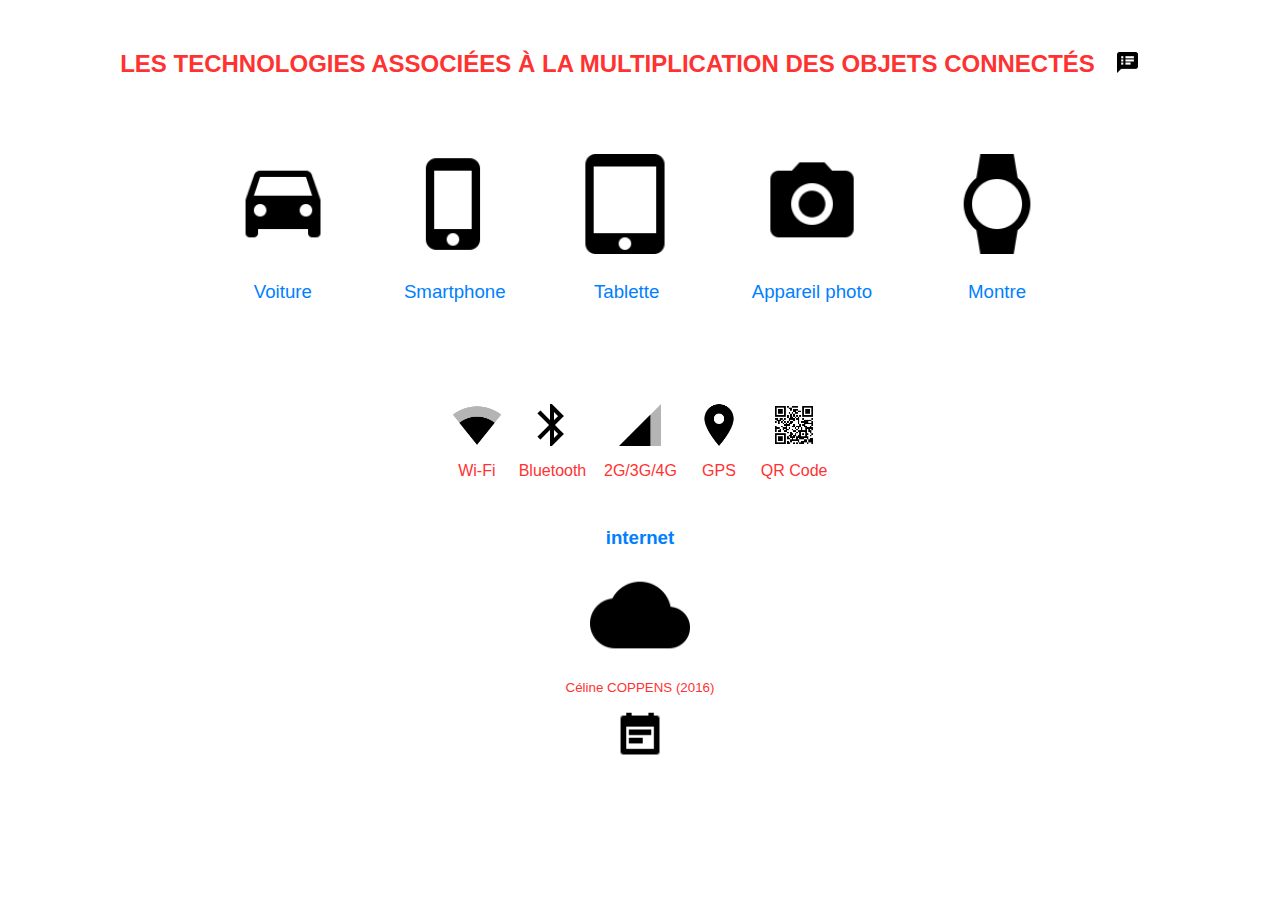
<file: index.html>
<!DOCTYPE html PUBLIC "-//W3C//DTD HTML 4.01 TRansitional//EN">
<HTML>
	  
<HEAD>
<TITLE>C-COPPENS</TITLE>
<META http-equiv=Content-Type content="text/html; charset=UTF8">
<LINK rel="icon" href="/img/icon.ico" type="image/x-icon">
<LINK rel="shortcut icon" href="/img/icon.ico" type="image/x-icon">
<LINK rel="stylesheet" type="text/css" href="/css/celine.css">
<SCRIPT>
  (function(i,s,o,g,r,a,m){i['GoogleAnalyticsObject']=r;i[r]=i[r]||function(){
  (i[r].q=i[r].q||[]).push(arguments)},i[r].l=1*new Date();a=s.createElement(o),
  m=s.getElementsByTagName(o)[0];a.async=1;a.src=g;m.parentNode.insertBefore(a,m)
  })(window,document,'script','https://www.google-analytics.com/analytics.js','ga');
  ga('create', 'UA-203777-7', 'auto');
  ga('send', 'pageview');
</SCRIPT>	
</HEAD>

<BODY>
<CENTER>
<H1 style="text-align:center;">LES TECHNOLOGIES ASSOCIÉES À LA MULTIPLICATION DES OBJETS CONNECTÉS<A HREF="http://c-coppens.github.io/pages/sources.html"><img SRC="/img/sources.png" ALIGN="top" BORDER="0" WIDTH="25" HSPACE="20" /></A></H1>
<TABLE style="width:75%;border:none; margin:25px; padding:25px; border-spacing:25px;">
	<TBODY>
		<TR>
		    	<TD><CENTER><img SRC="/img/voiture.png" BORDER="0" WIDTH="100" /></CENTER></TD>
			<TD><CENTER><img SRC="/img/smartphone.png" BORDER="0" WIDTH="100" /></CENTER></TD>
			<TD><CENTER><img SRC="/img/tablet.png" BORDER="0" WIDTH="100" /></CENTER></TD>
			<TD><CENTER><img SRC="/img/app_photo.png" BORDER="0" WIDTH="100" /></CENTER></TD>
			<TD><CENTER><img SRC="/img/montre.png" BORDER="0" WIDTH="100" /></CENTER></TD>	
		</TR>
		<TR>
		    	<TD><CENTER><objet>Voiture</objet></CENTER></TD>
			<TD><CENTER><objet>Smartphone</objet></CENTER></TD> 
			<TD><CENTER><objet>Tablette</objet></CENTER></TD>
			<TD><CENTER><objet>Appareil photo</objet></CENTER></TD>
			<TD><CENTER><objet>Montre</objet></CENTER></TD>
		</TR>		
	</TBODY>
</TABLE>
<TABLE style="width:33%;border:none; margin:10px; padding:10px; border-spacing:10px;">
	<TBODY>
		<TR>
		    	<TD><CENTER><A HREF="c-coppens.github.io/pages/wifi.html"><img SRC="/img/wifi.png" ALIGN="middle" BORDER="0" WIDTH="50" /></A></CENTER></TD>
			<TD><CENTER><A HREF="c-coppens.github.io/pages/bluetooth.html"><img SRC="/img/bluetooth.png" ALIGN="middle" BORDER="0" WIDTH="50" /></A></CENTER></TD>
			<TD><CENTER><A HREF="c-coppens.github.io/pages/gsm.html"><img SRC="/img/gsm.png" ALIGN="middle" BORDER="0" WIDTH="50" /></A></CENTER></TD>
			<TD><CENTER><A HREF="c-coppens.github.io/pages/gps.html"><img SRC="/img/gps.png" ALIGN="middle" BORDER="0" WIDTH="50" /></A></CENTER></TD>
			<TD><CENTER><A HREF="c-coppens.github.io/pages/qr.html"><img SRC="/img/qrcode.jpg" ALIGN="middle" BORDER="0" WIDTH="50" /></A></CENTER></TD>
		</TR>
		<TR>
		    	<TD><CENTER><techno>Wi-Fi</techno></CENTER></TD>
			<TD><CENTER><techno>Bluetooth</techno></CENTER></TD> 
			<TD><CENTER><techno>2G/3G/4G</techno></CENTER></TD>
			<TD><CENTER><techno>GPS</CENTER></techno></TD>
			<TD><CENTER><techno>QR Code</CENTER></techno></TD>
		</TR>		
	</TBODY>
</TABLE>
<BR>
<H2>internet</H2>
<BR>
<img SRC="/img/internet.png" ALIGN="middle" BORDER="0" WIDTH="100" />
</CENTER>
<BR>
<CENTER><auteur>Céline COPPENS (2016)</auteur></CENTER>
<BR>
<CENTER><A HREF="c-coppens.github.io/pages/synthese.html"><img SRC="/img/lien_synthese.png" ALIGN="middle" BORDER="0" WIDTH="50" /></A></CENTER>

</BODY>
</HTML>
</file>
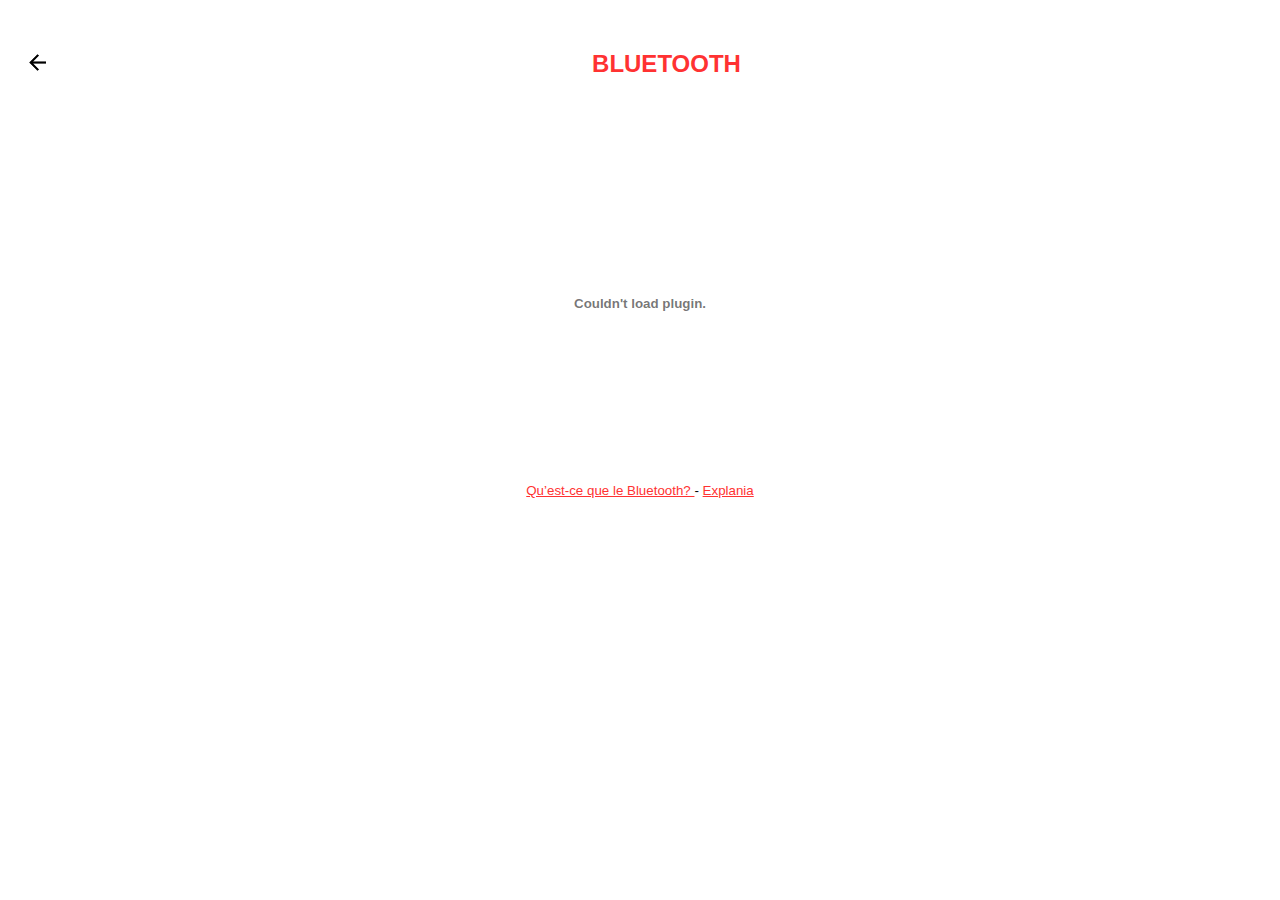
<file: pages/bluetooth.html>
<!DOCTYPE html PUBLIC "-//W3C//DTD HTML 4.01 TRansitional//EN">
<HTML>
<HEAD>
  <TITLE>Bluetooth</TITLE>
  <META http-equiv=Content-Type content="text/html; charset=UTF8">
  <LINK rel="stylesheet" type="text/css" href="/css/celine.css">
  <SCRIPT>
  (function(i,s,o,g,r,a,m){i['GoogleAnalyticsObject']=r;i[r]=i[r]||function(){
  (i[r].q=i[r].q||[]).push(arguments)},i[r].l=1*new Date();a=s.createElement(o),
  m=s.getElementsByTagName(o)[0];a.async=1;a.src=g;m.parentNode.insertBefore(a,m)
  })(window,document,'script','https://www.google-analytics.com/analytics.js','ga');
  ga('create', 'UA-203777-7', 'auto');
  ga('send', 'pageview');
</SCRIPT>
</HEAD>

<BODY>
  <P><A HREF="http://c-coppens.github.io/index.html"><img SRC="/img/retour.png" ALIGN="left" BORDER="0" WIDTH="25" /></A></P>
  
  <CENTER>
  
  <H1>BLUETOOTH</H1>
  <BR><BR><BR>
  
  <!-- VIDEO DEBUT -->
  <object classid="clsid:d27cdb6e-ae6d-11cf-96b8-444553540000" codebase="http://download.macromedia.com/pub/shockwave/cabs/flash/swflash.cab#version=9,0,0,0" width="600" height="360" align="middle" id="animation33">
  <param name="movie" value="http://www.explania.com/api/1.0/?method=animations.getPlayer" />
  <param name="allowFullScreen" value="true" /><param name="allowscriptaccess" value="always" />
  <param name="quality" value="high" /><param name="bgcolor" value="#ffffff" />
  <param name="wmode" value="transparent" /><param name="FlashVars" value="id=33&language=fr&embedded=true&type=animation" />
  <embed src="http://www.explania.com/api/1.0/?method=animations.getPlayer" type="application/x-shockwave-flash" allowscriptaccess="always" wmode="transparent" allowfullscreen="true" width="600" height="360" bgcolor="#ffffff" flashvars="id=33&language=fr&embedded=true&type=animation">
  </embed>
  </object>
  <BR>
  <a href="http://www.explania.com/fr/chaines/materiel-reseaux/detail/quest-ce-que-le-bluetooth">Qu’est-ce que le Bluetooth? </a> - <a href="http://www.explania.com">Explania</a>
  <!-- VIDEO FIN -->
  
  </CENTER>

</BODY>
</HTML>
</file>
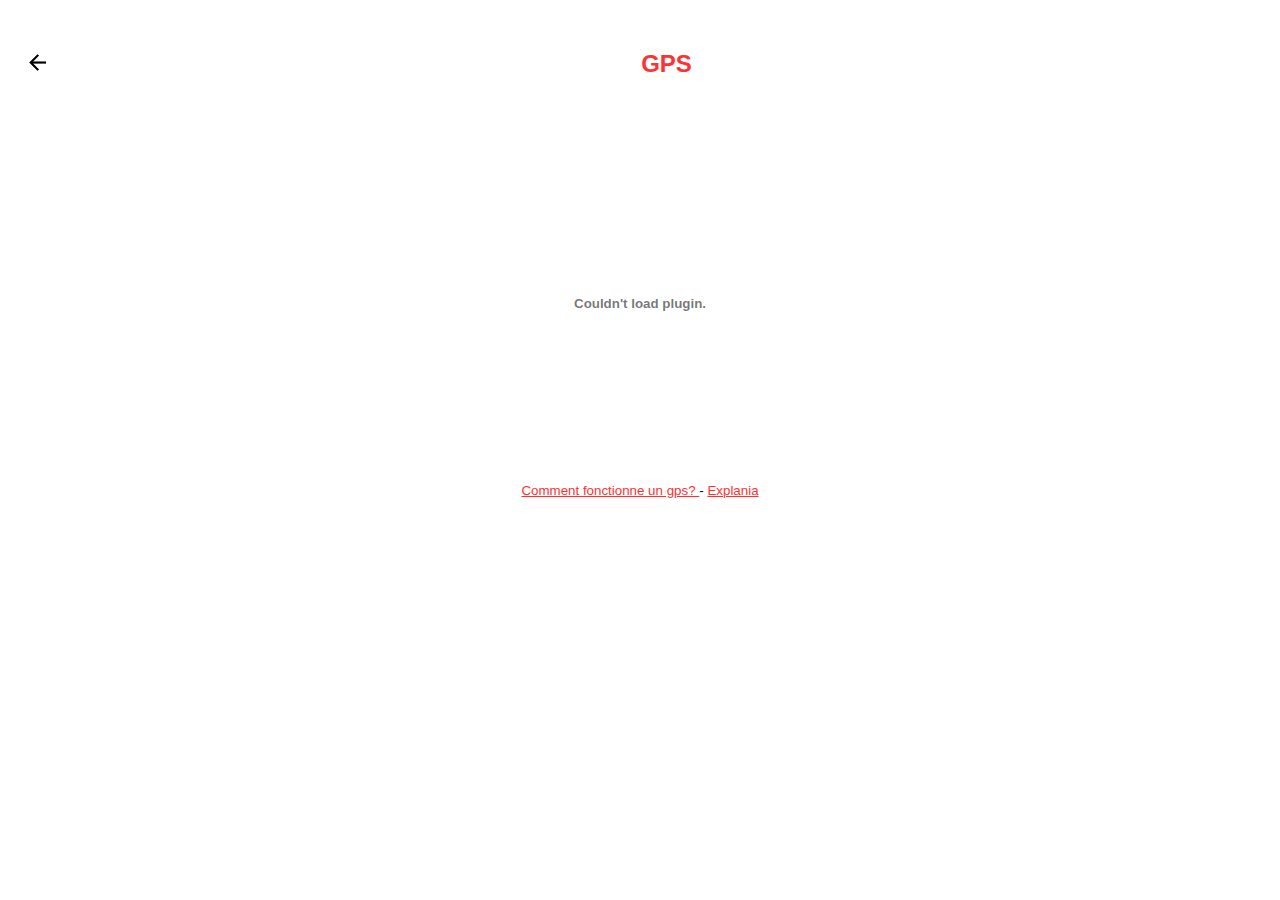
<file: pages/gps.html>
<!DOCTYPE html PUBLIC "-//W3C//DTD HTML 4.01 TRansitional//EN">
<HTML>
<HEAD>
  <TITLE>GPS</TITLE>
  <META http-equiv=Content-Type content="text/html; charset=UTF8">
  <LINK rel="stylesheet" type="text/css" href="/css/celine.css">
  <SCRIPT>
    (function(i,s,o,g,r,a,m){i['GoogleAnalyticsObject']=r;i[r]=i[r]||function(){
    (i[r].q=i[r].q||[]).push(arguments)},i[r].l=1*new Date();a=s.createElement(o),
    m=s.getElementsByTagName(o)[0];a.async=1;a.src=g;m.parentNode.insertBefore(a,m)
    })(window,document,'script','https://www.google-analytics.com/analytics.js','ga');
    ga('create', 'UA-203777-7', 'auto');
    ga('send', 'pageview');
  </SCRIPT>  
</HEAD>

<BODY>
  <P><A HREF="http://c-coppens.github.io/index.html"><img SRC="/img/retour.png" ALIGN="left" BORDER="0" WIDTH="25" /></A></P>
  
  <CENTER>
  
  <H1>GPS</H1>
  <BR><BR><BR>
  
  <!-- VIDEO DEBUT -->
  <object classid="clsid:d27cdb6e-ae6d-11cf-96b8-444553540000" codebase="http://download.macromedia.com/pub/shockwave/cabs/flash/swflash.cab#version=9,0,0,0" width="600" height="360" align="middle" id="animation310">
    <param name="movie" value="http://www.explania.com/api/1.0/?method=animations.getPlayer" />
    <param name="allowFullScreen" value="true" /><param name="allowscriptaccess" value="always" />
    <param name="quality" value="high" /><param name="bgcolor" value="#ffffff" />
    <param name="wmode" value="transparent" />
    <param name="FlashVars" value="id=310&language=fr&embedded=true&type=animation" />
    <embed src="http://www.explania.com/api/1.0/?method=animations.getPlayer" type="application/x-shockwave-flash" allowscriptaccess="always" wmode="transparent" allowfullscreen="true" width="600" height="360" bgcolor="#ffffff" flashvars="id=310&language=fr&embedded=true&type=animation"></embed>
    </object>
    <br />
    <a href="http://www.explania.com/fr/chaines/technologie/detail/comment-fonctionne-un-gps">Comment fonctionne un gps? </a> - <a href="http://www.explania.com">Explania</a>  
  <!-- VIDEO FIN -->
  
  </CENTER>

</BODY>
</HTML>
</file>
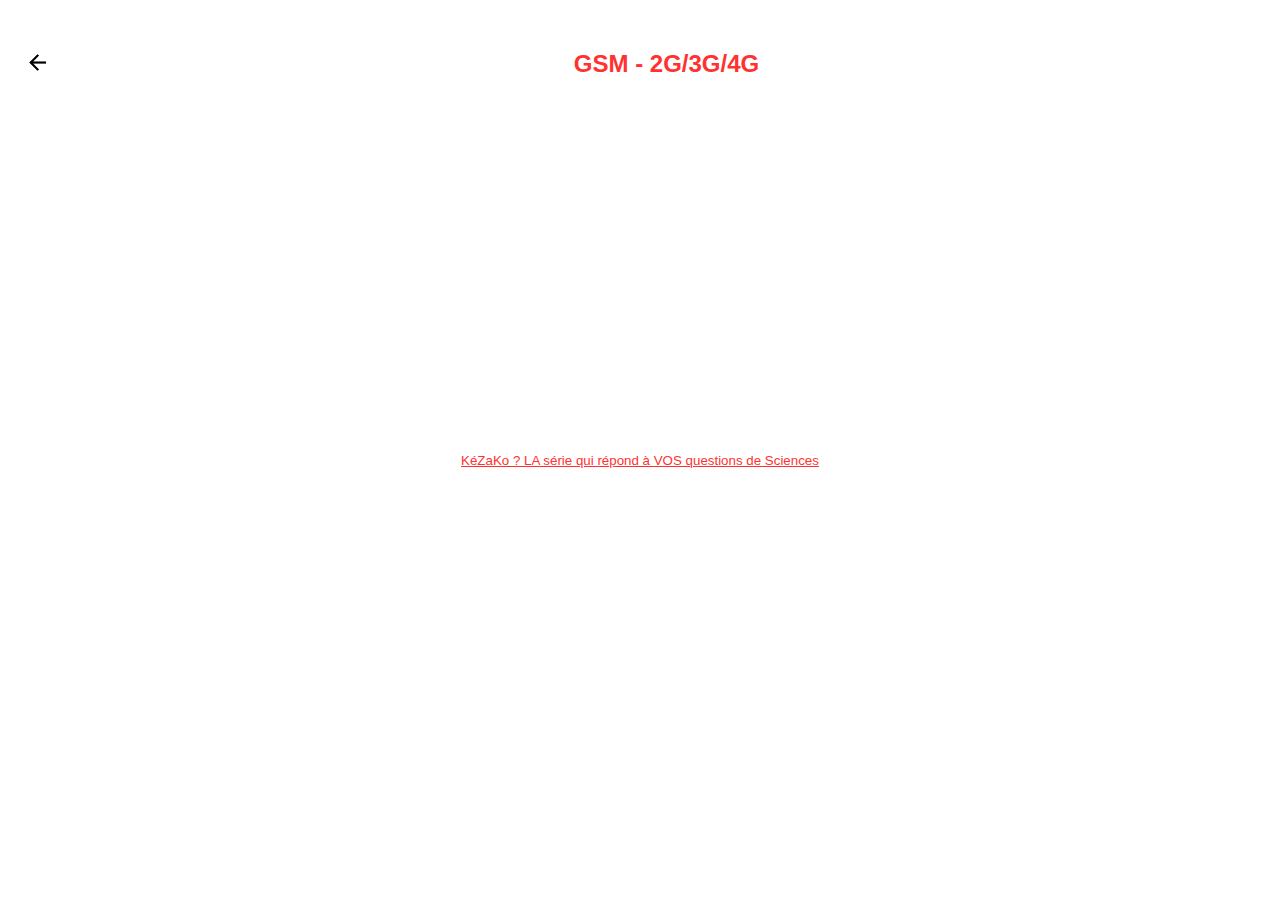
<file: pages/gsm.html>
<!DOCTYPE html PUBLIC "-//W3C//DTD HTML 4.01 TRansitional//EN">
<HTML>
<HEAD>
  <TITLE>2G/3G/4G</TITLE>
  <META http-equiv=Content-Type content="text/html; charset=UTF8">
  <LINK rel="stylesheet" type="text/css" href="/css/celine.css">
  <SCRIPT>
    (function(i,s,o,g,r,a,m){i['GoogleAnalyticsObject']=r;i[r]=i[r]||function(){
    (i[r].q=i[r].q||[]).push(arguments)},i[r].l=1*new Date();a=s.createElement(o),
    m=s.getElementsByTagName(o)[0];a.async=1;a.src=g;m.parentNode.insertBefore(a,m)
    })(window,document,'script','https://www.google-analytics.com/analytics.js','ga');
    ga('create', 'UA-203777-7', 'auto');
    ga('send', 'pageview');
  </SCRIPT>  
</HEAD>

<BODY>
  
  <P><A HREF="http://c-coppens.github.io/index.html"><img SRC="/img/retour.png" ALIGN="left" BORDER="0" WIDTH="25" /></A></P>
  
  <CENTER>
  
  <H1>GSM - 2G/3G/4G</H1>
  <BR><BR><BR>
  
  <!-- VIDEO DEBUT -->
  <iframe width="560" height="315" src="https://www.youtube.com/embed/NklyvZVztaw" frameborder="0" allowfullscreen></iframe>
  <!-- VIDEO FIN -->
  <BR><BR>
  <A href="http://kezako.unisciel.fr/">KéZaKo ? LA série qui répond à VOS questions de Sciences</A>
  
  </CENTER>

</BODY>
</HTML>
</file>
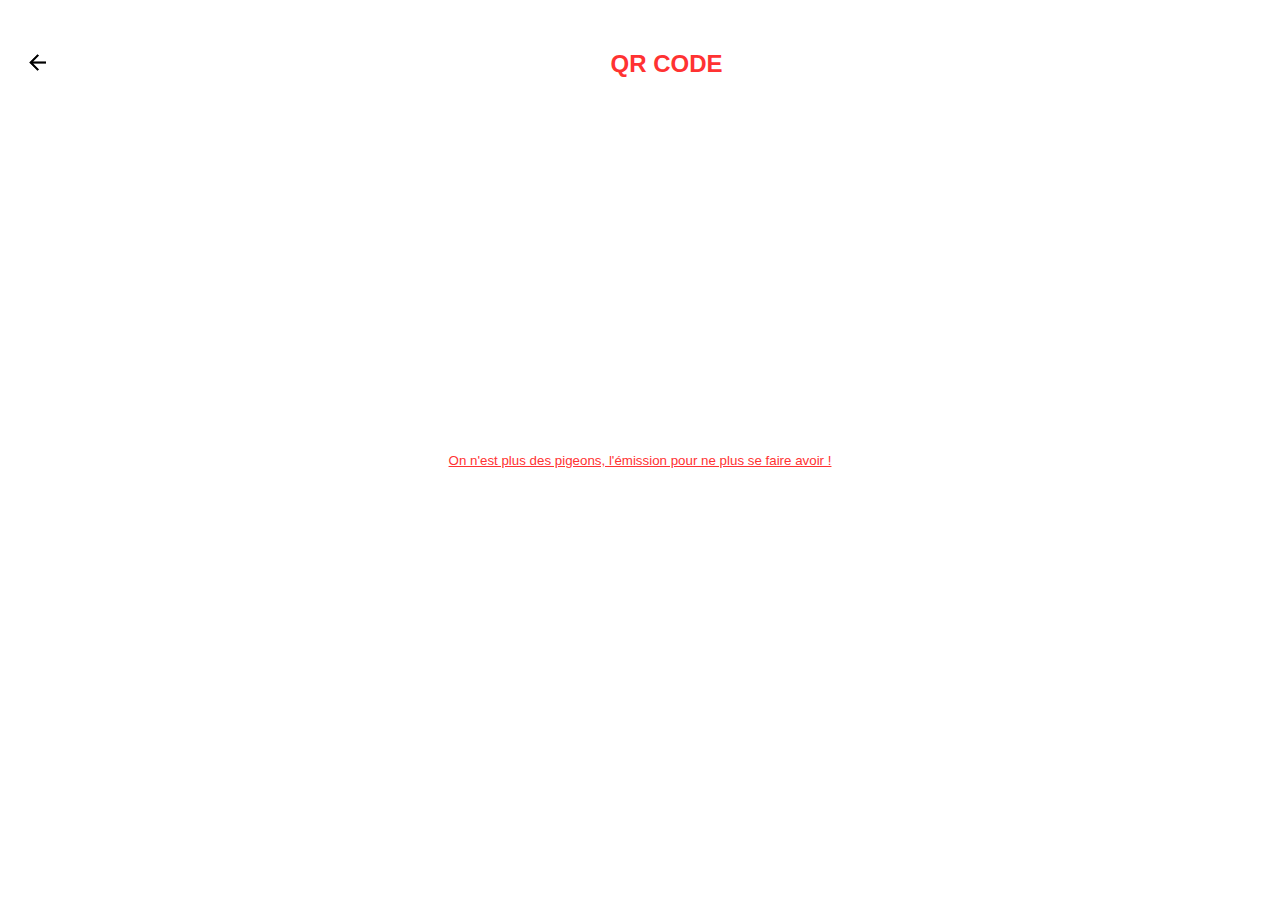
<file: pages/qr.html>
<!DOCTYPE html PUBLIC "-//W3C//DTD HTML 4.01 TRansitional//EN">
<HTML>
<HEAD>
  <TITLE>QR Code</TITLE>
  <META http-equiv=Content-Type content="text/html; charset=UTF8">
  <LINK rel="stylesheet" type="text/css" href="/css/celine.css">
  <SCRIPT>
    (function(i,s,o,g,r,a,m){i['GoogleAnalyticsObject']=r;i[r]=i[r]||function(){
    (i[r].q=i[r].q||[]).push(arguments)},i[r].l=1*new Date();a=s.createElement(o),
    m=s.getElementsByTagName(o)[0];a.async=1;a.src=g;m.parentNode.insertBefore(a,m)
    })(window,document,'script','https://www.google-analytics.com/analytics.js','ga');
    ga('create', 'UA-203777-7', 'auto');
    ga('send', 'pageview');
  </SCRIPT>  
</HEAD>

<BODY>
  
  <P><A HREF="http://c-coppens.github.io/index.html"><img SRC="/img/retour.png" ALIGN="left" BORDER="0" WIDTH="25" /></A></P>
  
  <CENTER>
  
  <H1>QR CODE</H1>
  <BR><BR><BR>
  
  <!-- VIDEO DEBUT -->
  <iframe width="560" height="315" src="https://www.youtube.com/embed/eUAN2FUkJbg" frameborder="0" allowfullscreen></iframe>
  <!-- VIDEO FIN -->
  <BR><BR>
  <A href="http://www.france4.fr/emissions/on-n-est-plus-des-pigeons">On n'est plus des pigeons, l'émission pour ne plus se faire avoir !</A>
  
  </CENTER>
  
</BODY>
</HTML>
</file>
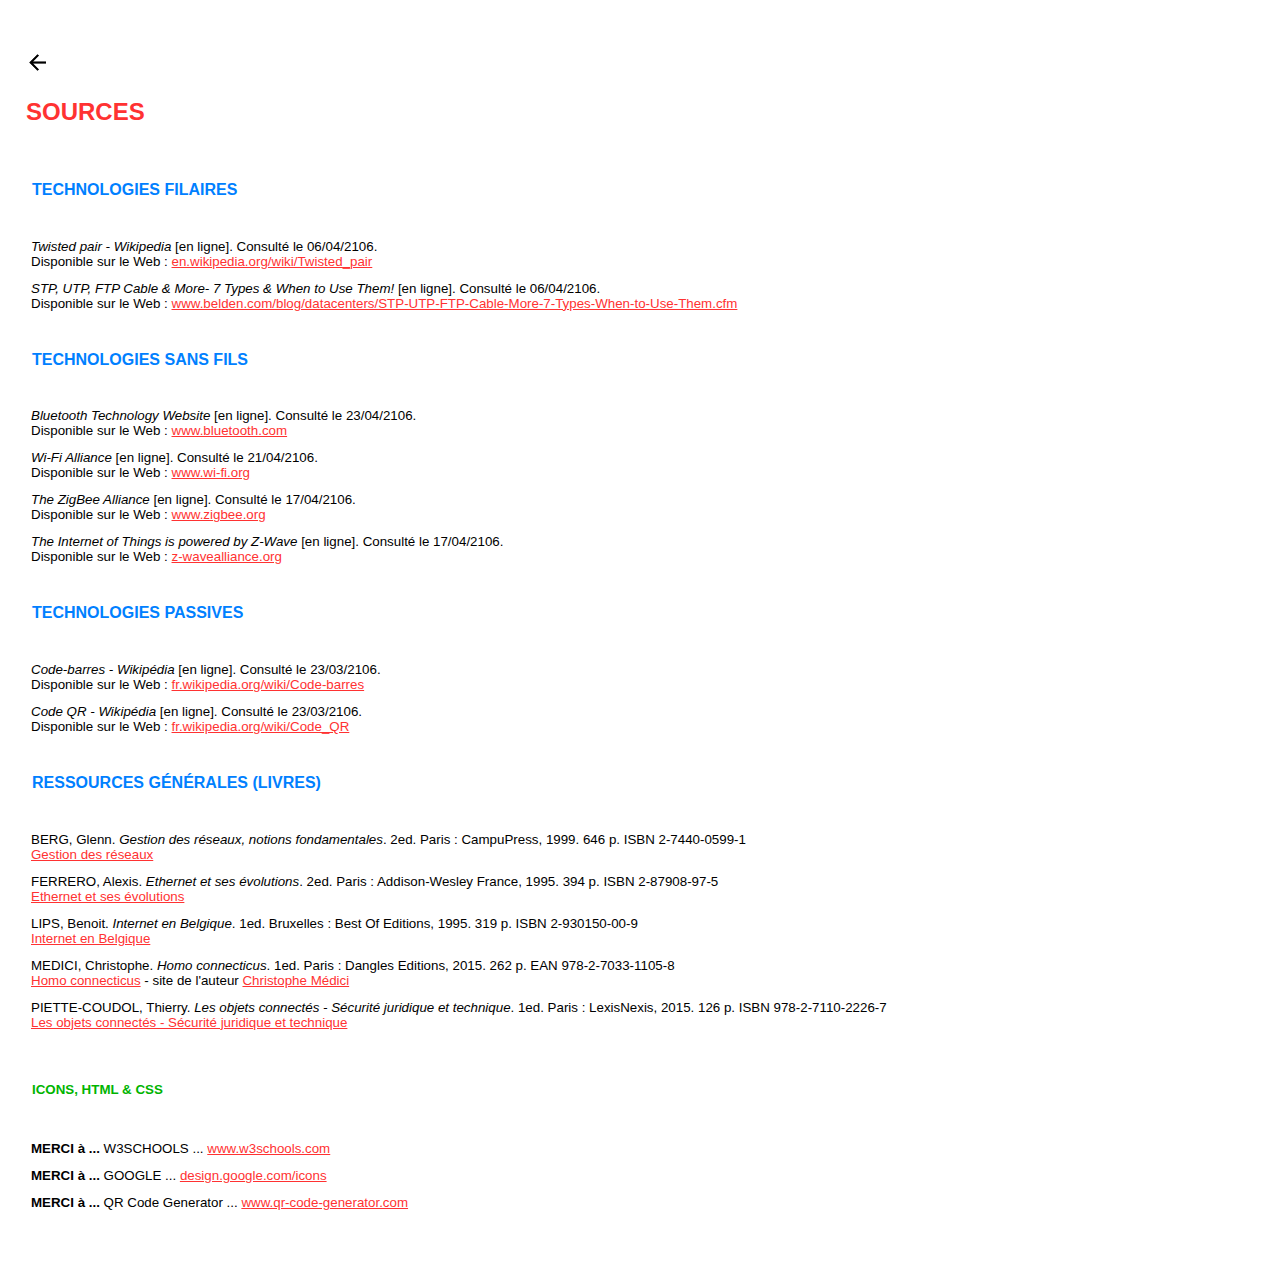
<file: pages/sources.html>
<!DOCTYPE html PUBLIC "-//W3C//DTD HTML 4.01 TRansitional//EN">
<HTML>
<HEAD>
  <TITLE>SOURCES</TITLE>
  <META http-equiv=Content-Type content="text/html; charset=UTF8">
  <LINK rel="stylesheet" type="text/css" href="/css/celine.css">
  <SCRIPT>
    (function(i,s,o,g,r,a,m){i['GoogleAnalyticsObject']=r;i[r]=i[r]||function(){
    (i[r].q=i[r].q||[]).push(arguments)},i[r].l=1*new Date();a=s.createElement(o),
    m=s.getElementsByTagName(o)[0];a.async=1;a.src=g;m.parentNode.insertBefore(a,m)
    })(window,document,'script','https://www.google-analytics.com/analytics.js','ga');
    ga('create', 'UA-203777-7', 'auto');
    ga('send', 'pageview');
 </SCRIPT>
</HEAD>

<BODY>
  
  <P><A HREF="http://c-coppens.github.io/index.html"><img SRC="/img/retour.png" ALIGN="left" BORDER="0" WIDTH="25" /></A></P>
  <BR>
    
  <H4>SOURCES</H4>

  <TABLE style="width:100%;border:none; margin:10px; padding:10px; border-spacing:10px;">
  	<TBODY>
  	  <TR><TD><H5>TECHNOLOGIES FILAIRES</H5></TD></TR>
  	  <TR><TD>
  	  <I>Twisted pair - Wikipedia</I> [en ligne]. Consulté le 06/04/2106.
  	  <BR>
  	  Disponible sur le Web :
  	  <A HREF="https://en.wikipedia.org/wiki/Twisted_pair">en.wikipedia.org/wiki/Twisted_pair</A> 
  	  </TD></TR>
  	  <TR><TD>
  	  <I>STP, UTP, FTP Cable & More- 7 Types & When to Use Them!</I> [en ligne]. Consulté le 06/04/2106.
  	  <BR>
  	  Disponible sur le Web :
  	  <A HREF="http://www.belden.com/blog/datacenters/STP-UTP-FTP-Cable-More-7-Types-When-to-Use-Them.cfm">www.belden.com/blog/datacenters/STP-UTP-FTP-Cable-More-7-Types-When-to-Use-Them.cfm</A> 
  	  </TD></TR>
  	  <TR><TD><BR></TD></TR>
  	  
  	  <TR><TD><H5>TECHNOLOGIES SANS FILS</H5></TD></TR>
  	  <TR><TD>
  	  <I>Bluetooth Technology Website</I> [en ligne]. Consulté le 23/04/2106.
  	  <BR>
  	  Disponible sur le Web :
  	  <A HREF="https://www.bluetooth.com">www.bluetooth.com</A> 
  	  </TD></TR>
  	  <TR><TD>
  	  <I>Wi-Fi Alliance</I> [en ligne]. Consulté le 21/04/2106.
  	  <BR>
  	  Disponible sur le Web :
  	  <A HREF="http://www.wi-fi.org">www.wi-fi.org</A> 
  	  </TD></TR>
  	  <TR><TD>
  	  <I>The ZigBee Alliance</I> [en ligne]. Consulté le 17/04/2106.
  	  <BR>
  	  Disponible sur le Web :
  	  <A HREF="http://www.zigbee.org">www.zigbee.org</A> 
  	  </TD></TR>
  	  <TR><TD>
  	  <I>The Internet of Things is powered by Z-Wave</I> [en ligne]. Consulté le 17/04/2106.
  	  <BR>
  	  Disponible sur le Web :
  	  <A HREF="http://z-wavealliance.org">z-wavealliance.org</A>
  	  </TD></TR>
  	  <TR><TD><BR></TD></TR>
  	  
  	  <TR><TD><H5>TECHNOLOGIES PASSIVES</H5></TD></TR>
  	  
  	  <TR><TD>
  	  <I>Code-barres - Wikipédia</I> [en ligne]. Consulté le 23/03/2106.
  	  <BR>
  	  Disponible sur le Web :
  	  <A HREF="https://fr.wikipedia.org/wiki/Code-barres">fr.wikipedia.org/wiki/Code-barres</A> 
  	  </TD></TR>
  	  
  	  <TR><TD>
  	  <I>Code QR - Wikipédia</I> [en ligne]. Consulté le 23/03/2106.
  	  <BR>
  	  Disponible sur le Web :
  	  <A HREF="https://fr.wikipedia.org/wiki/Code_QR">fr.wikipedia.org/wiki/Code_QR</A> 
  	  </TD></TR>
  	  <TR><TD><BR></TD></TR>
  	  
  	  <TR><TD><H5>RESSOURCES GÉNÉRALES (LIVRES)</H5></TD></TR>  	  
  		<TR><TD>
  	  BERG, Glenn. <I>Gestion des réseaux, notions fondamentales</I>. 2ed. Paris : CampuPress, 1999. 646 p. ISBN 2-7440-0599-1 
  	  <BR>
  	  <A HREF="http://c-coppens.github.io/pdf/GestionDesReseauxMicrosoft.pdf">Gestion des réseaux</A></A>
  	  </TD></TR>
  		<TR><TD>
  	  FERRERO, Alexis. <I>Ethernet et ses évolutions</I>. 2ed. Paris : Addison-Wesley France, 1995. 394 p. ISBN 2-87908-97-5 
  	  <BR>
  	  <A HREF="http://c-coppens.github.io/pdf/EthernetEtSesEvolutionsAlexisFerrero.pdf">Ethernet et ses évolutions</A>
  	  </TD></TR>
  	  <TR><TD>
  	  LIPS, Benoit. <I>Internet en Belgique</I>. 1ed. Bruxelles : Best Of Editions, 1995. 319 p. ISBN 2-930150-00-9 
  	  <BR>
  	  <A HREF="http://c-coppens.github.io/pdf/InternetEnBelgiqueBenoitLips.pdf">Internet en Belgique</A>
  	  </TD></TR>
  	  <TR><TD>
  	  MEDICI, Christophe. <I>Homo connecticus</I>. 1ed. Paris : Dangles Editions, 2015. 262 p. EAN 978-2-7033-1105-8
  	  <BR>
  	  <A HREF="http://c-coppens.github.io/pdf/HomoConnecticus.pdf">Homo connecticus</A> - site de l'auteur <A HREF="http://christophemedici.com/">Christophe Médici</A>
  	  </TD></TR>
  	  <TR><TD>
  	  PIETTE-COUDOL, Thierry. <I>Les objets connectés - Sécurité juridique et technique</I>. 1ed. Paris : LexisNexis, 2015. 126 p. ISBN 978-2-7110-2226-7 
  	  <BR>
  	  <A HREF="http://c-coppens.github.io/pdf/ObjetsConnectes.pdf">Les objets connectés - Sécurité juridique et technique</A>
  	  </TD></TR>
  	  <TR><TD>
  	 
  	  <TR><TD><BR></TD></TR>
  	  
  	  <TR><TD><H6>ICONS, HTML & CSS</H6></TD></TR>
   		<TR><TD><B>MERCI à ... </B>W3SCHOOLS ... <A HREF="http://www.w3schools.com">www.w3schools.com</A><BR></TD></TR>
  	  <TR><TD><B>MERCI à ... </B>GOOGLE ... <A HREF="https://design.google.com/icons/">design.google.com/icons</A><BR></TD></TR>
  	  <TR><TD><B>MERCI à ... </B>QR Code Generator ... <A HREF="http://www.qr-code-generator.com/">www.qr-code-generator.com</A><BR></TD></TR>
  	  <TR><TD><BR></TD></TR>
  	  
  	</TBODY>
  </TABLE>

</BODY>
</file>
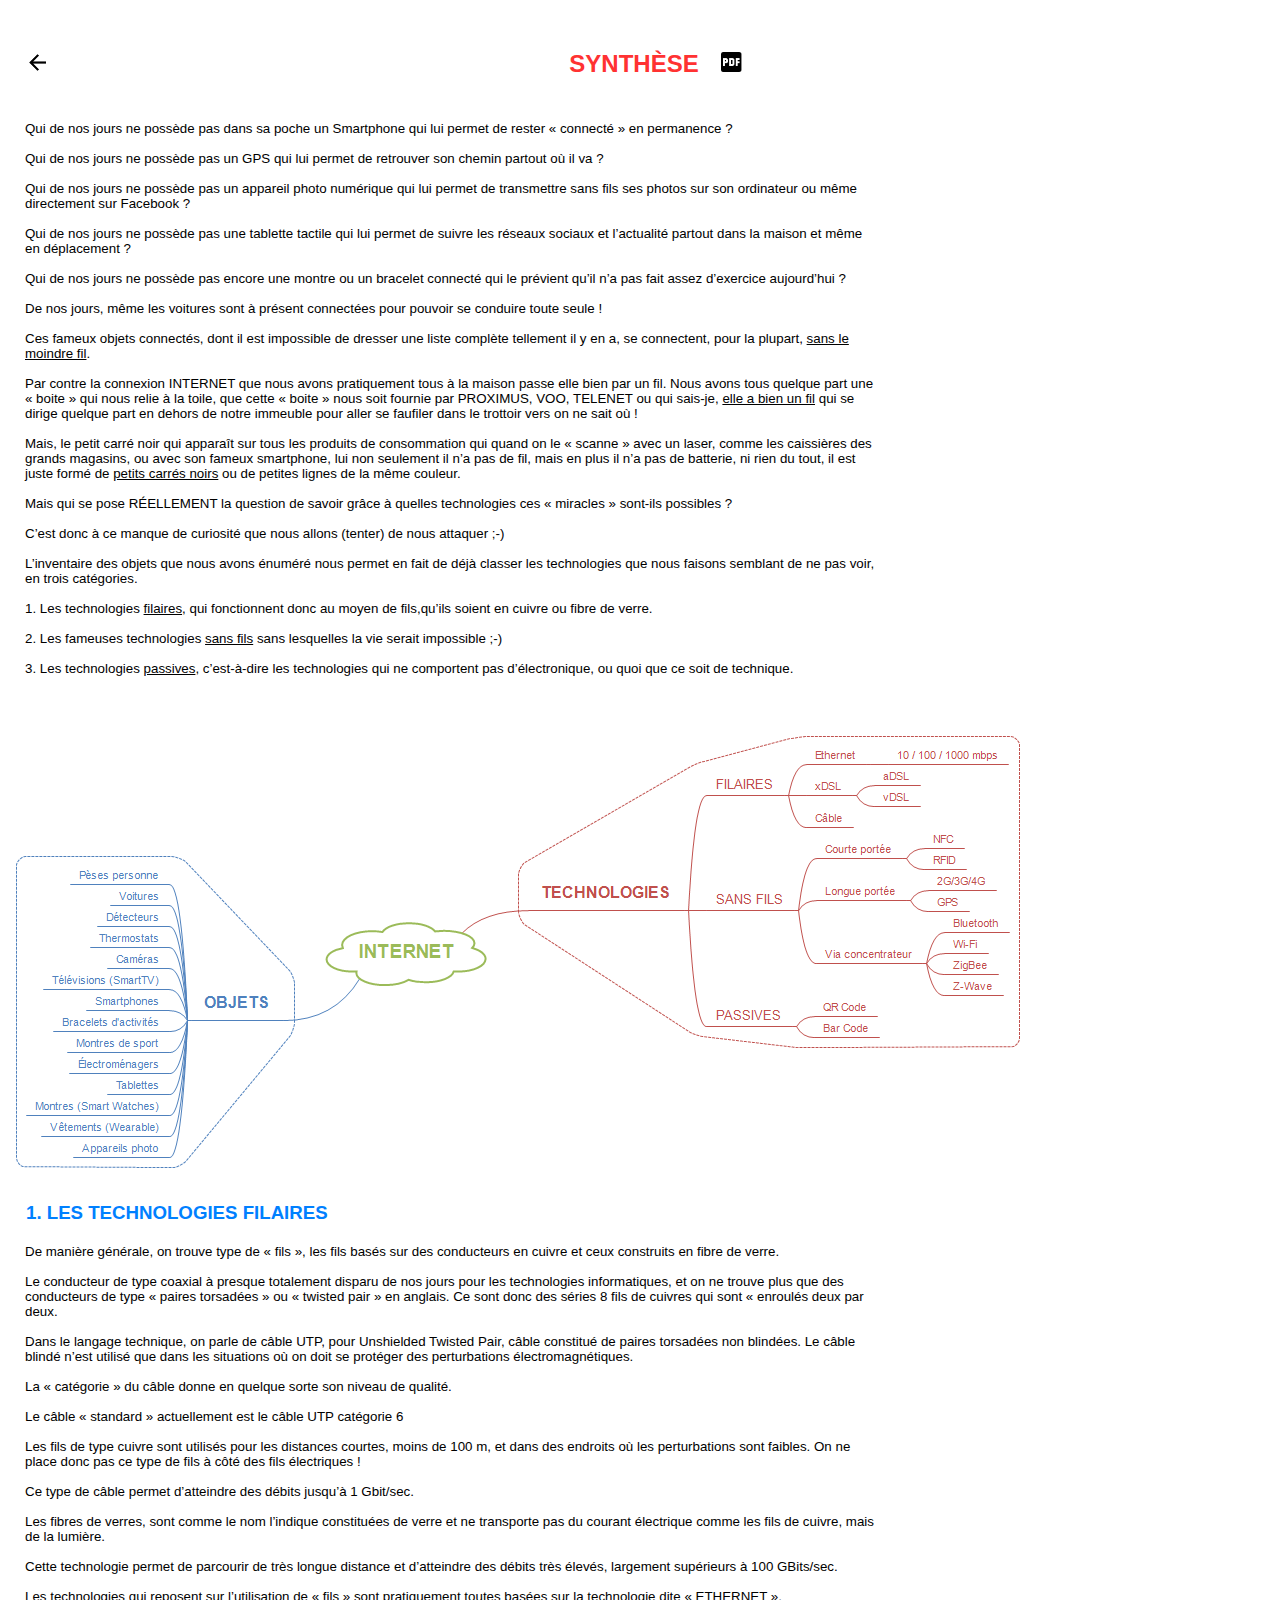
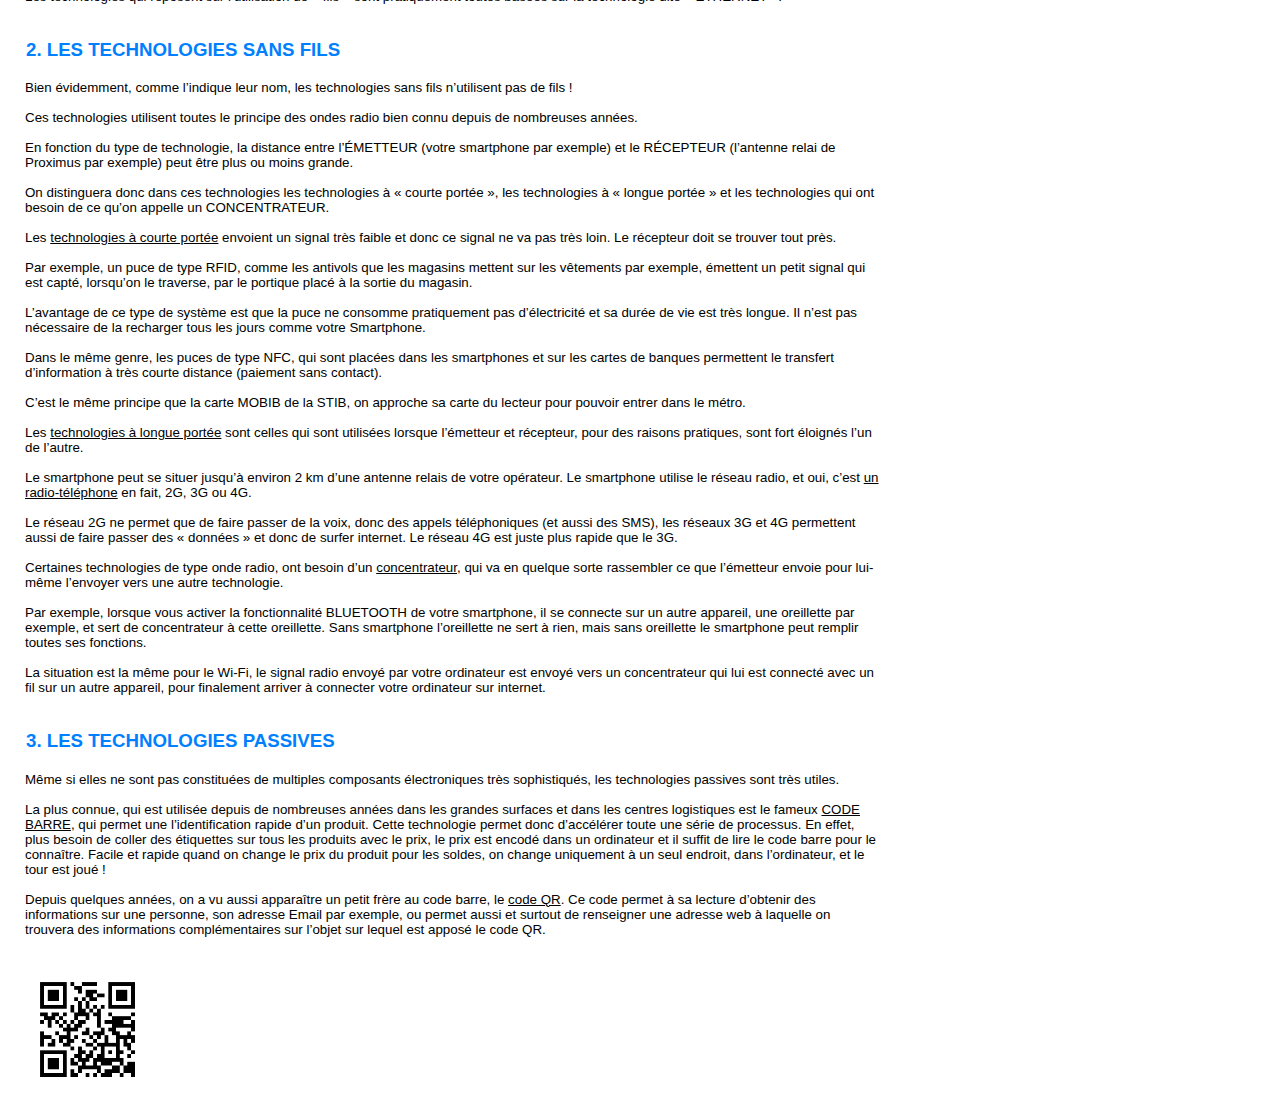
<file: pages/synthese.html>
<!DOCTYPE html PUBLIC "-//W3C//DTD HTML 4.01 TRansitional//EN">
<HTML>
<HEAD>
  <TITLE>Synthèse</TITLE>
  <META http-equiv=Content-Type content="text/html; charset=UTF8">
  <LINK rel="stylesheet" type="text/css" href="/css/celine.css">
  <SCRIPT>
    (function(i,s,o,g,r,a,m){i['GoogleAnalyticsObject']=r;i[r]=i[r]||function(){
    (i[r].q=i[r].q||[]).push(arguments)},i[r].l=1*new Date();a=s.createElement(o),
    m=s.getElementsByTagName(o)[0];a.async=1;a.src=g;m.parentNode.insertBefore(a,m)
    })(window,document,'script','https://www.google-analytics.com/analytics.js','ga');
    ga('create', 'UA-203777-7', 'auto');
    ga('send', 'pageview');
  </SCRIPT>
</HEAD>

<BODY>
  
  <P><A HREF="http://c-coppens.github.io/index.html"><img SRC="/img/retour.png" ALIGN="left" BORDER="0" WIDTH="25" /></A></P>
  
  <CENTER><H1>SYNTHÈSE<A HREF="http://c-coppens.github.io/pdf/CelineCoppensSynthese.pdf"><img SRC="/img/fichierpdf.png" ALIGN="top" BORDER="0" WIDTH="25" HSPACE="20" /></A></H1></CENTER>
  
  <BR><BR>

  <P>
    Qui de nos jours ne possède pas dans sa poche un Smartphone qui lui permet de rester « connecté » en permanence ?<BR><BR>
    Qui de nos jours ne possède pas un GPS qui lui permet de retrouver son chemin partout où il va ?<BR><BR>
    Qui de nos jours ne possède pas un appareil photo numérique qui lui permet de transmettre sans fils ses photos sur son ordinateur ou même directement sur Facebook ?<BR><BR>
    Qui de nos jours ne possède pas une tablette tactile qui lui permet de suivre les réseaux sociaux et l’actualité partout dans la maison et même en déplacement ?<BR><BR>
    Qui de nos jours ne possède pas encore une montre ou un bracelet connecté qui le prévient qu’il n’a pas fait assez d’exercice aujourd’hui ?<BR><BR>
    De nos jours, même les voitures sont à présent connectées pour pouvoir se conduire toute seule !<BR><BR>
    Ces fameux objets connectés, dont il est impossible de dresser une liste complète tellement il y en a, se connectent, pour la plupart, <U>sans le moindre fil</U>.<BR><BR>
    Par contre la connexion INTERNET que nous avons pratiquement tous à la maison passe elle bien par un fil. Nous avons tous quelque part une « boite » qui nous relie à la toile, que cette « boite » nous soit fournie par PROXIMUS, VOO, TELENET ou qui sais-je, <U>elle a bien un fil</U> qui se dirige quelque part en dehors de notre immeuble pour aller se faufiler dans le trottoir vers on ne sait où !<BR><BR>
    Mais, le petit carré noir qui apparaît sur tous les produits de consommation qui quand on le « scanne » avec un laser, comme les caissières des grands magasins, ou avec son fameux smartphone, lui non seulement il n’a pas de fil, mais en plus il n’a pas de batterie, ni rien du tout, il est juste formé de <U>petits carrés noirs</U> ou de petites lignes de la même couleur.<BR><BR>
    Mais qui se pose RÉELLEMENT la question de savoir grâce à quelles technologies ces « miracles » sont-ils possibles ?<BR><BR>
    C’est donc à ce manque de curiosité que nous allons (tenter) de nous attaquer ;-)<BR><BR>
    L’inventaire des objets que nous avons énuméré nous permet en fait de déjà classer les technologies que nous faisons semblant de ne pas voir, en trois catégories.<BR><BR>
      1.	Les technologies <U>filaires</U>, qui fonctionnent donc au moyen de fils,qu’ils soient en cuivre ou fibre de verre.<BR><BR>
      2.	Les fameuses technologies <U>sans fils</U> sans lesquelles la vie serait impossible ;-)<BR><BR>
      3.	Les technologies <U>passives</U>, c’est-à-dire les technologies qui ne comportent pas d’électronique, ou quoi que ce soit de technique.<BR><BR>
  </P>
  
  <BR>
  <img SRC="/img/synthese.png" ALIGN="center" BORDER="0" />
  <BR>

  <H3>1. LES TECHNOLOGIES FILAIRES</H3>
  <P>
    De manière générale, on trouve type de « fils », les fils basés sur des conducteurs en cuivre et ceux construits en fibre de verre.<BR><BR>
    Le conducteur de type coaxial à presque totalement disparu de nos jours pour les technologies informatiques, et on ne trouve plus que des conducteurs de type « paires torsadées » ou « twisted pair » en anglais. Ce sont donc des séries 8 fils de cuivres qui sont « enroulés deux par deux.<BR><BR>
    Dans le langage technique, on parle de câble UTP, pour Unshielded Twisted Pair, câble constitué de paires torsadées non blindées. Le câble blindé n’est utilisé que dans les situations où on doit se protéger des perturbations électromagnétiques.<BR><BR>
    La « catégorie » du câble donne en quelque sorte son niveau de qualité.<BR><BR>
    Le câble « standard » actuellement est le câble UTP catégorie 6<BR><BR>
    Les fils de type cuivre sont utilisés pour les distances courtes, moins de 100 m, et dans des endroits où les perturbations sont faibles. On ne place donc pas ce type de fils à côté des fils électriques !<BR><BR>
    Ce type de câble permet d’atteindre des débits jusqu’à 1 Gbit/sec.<BR><BR>
    Les fibres de verres, sont comme le nom l’indique constituées de verre et ne transporte pas du courant électrique comme les fils de cuivre, mais de la lumière.<BR><BR>
    Cette technologie permet de parcourir de très longue distance et d’atteindre des débits très élevés, largement supérieurs à 100 GBits/sec. <BR><BR>
    Les technologies qui reposent sur l’utilisation de « fils » sont pratiquement toutes basées sur la technologie dite « ETHERNET ».<BR><BR>
  </P>
  
  <H3>2. LES TECHNOLOGIES SANS FILS</H3>
  <P>
    Bien évidemment, comme l’indique leur nom, les technologies sans fils n’utilisent pas de fils !<BR><BR> 
    Ces technologies utilisent toutes le principe des ondes radio bien connu depuis de nombreuses années.<BR><BR>
    En fonction du type de technologie, la distance entre l’ÉMETTEUR (votre smartphone par exemple) et le RÉCEPTEUR (l’antenne relai de Proximus par exemple) peut être plus ou moins grande.<BR><BR>
    On distinguera donc dans ces technologies les technologies à « courte portée », les technologies à « longue portée » et les technologies qui ont besoin de ce qu’on appelle un CONCENTRATEUR.<BR><BR>
    Les <U>technologies à courte portée</U> envoient un signal très faible et donc ce signal ne va pas très loin. Le récepteur doit se trouver tout près.<BR><BR>
    Par exemple, un puce de type RFID, comme les antivols que les magasins mettent sur les vêtements par exemple, émettent un petit signal qui est capté, lorsqu’on le traverse, par le portique placé à la sortie du magasin.<BR><BR>
    L’avantage de ce type de système est que la puce ne consomme pratiquement pas d’électricité et sa durée de vie est très longue. Il n’est pas nécessaire de la recharger tous les jours comme votre Smartphone.<BR><BR>
    Dans le même genre, les puces de type NFC, qui sont placées dans les smartphones et sur les cartes de banques permettent le transfert d’information à très courte distance (paiement sans contact).<BR><BR> 
    C’est le même principe que la carte MOBIB de la STIB, on approche sa carte du lecteur pour pouvoir entrer dans le métro.<BR><BR>
    Les <U>technologies à longue portée</U> sont celles qui sont utilisées lorsque l’émetteur et récepteur, pour des raisons pratiques, sont fort éloignés l’un de l’autre.<BR><BR>
    Le smartphone peut se situer jusqu’à environ 2 km d’une antenne relais de votre opérateur. Le smartphone utilise le réseau radio, et oui, c’est <U>un radio-téléphone</U> en fait, 2G, 3G ou 4G.<BR><BR>
    Le réseau 2G ne permet que de faire passer de la voix, donc des appels téléphoniques (et aussi des SMS), les réseaux 3G et 4G permettent aussi de faire passer des « données » et donc de surfer internet. Le réseau 4G est juste plus rapide que le 3G.<BR><BR>
    Certaines technologies de type onde radio, ont besoin d’un <U>concentrateur</U>, qui va en quelque sorte rassembler ce que l’émetteur envoie pour lui-même l’envoyer vers une autre technologie.<BR><BR>
    Par exemple, lorsque vous activer la fonctionnalité BLUETOOTH de votre smartphone, il se connecte sur un autre appareil, une oreillette par exemple, et sert de concentrateur à cette oreillette. Sans smartphone l’oreillette ne sert à rien, mais sans oreillette le smartphone peut remplir toutes ses fonctions.<BR><BR>
    La situation est la même pour le Wi-Fi, le signal radio envoyé par votre ordinateur est envoyé vers un concentrateur qui lui est connecté avec un fil sur un autre appareil, pour finalement arriver à connecter votre ordinateur sur internet.<BR><BR>
  </P>
  
  <H3>3. LES TECHNOLOGIES PASSIVES</H3>
  <P>
    Même si elles ne sont pas constituées de multiples composants électroniques très sophistiqués, les technologies passives sont très utiles.<BR><BR>
    La plus connue, qui est utilisée depuis de nombreuses années dans les grandes surfaces et dans les centres logistiques est le fameux <U>CODE BARRE</U>, qui permet une l’identification rapide d’un produit. Cette technologie permet donc d’accélérer toute une série de processus. En effet, plus besoin de coller des étiquettes sur tous les produits avec le prix, le prix est encodé dans un ordinateur et il suffit de lire le code barre pour le connaître. Facile et rapide quand on change le prix du produit pour les soldes, on change uniquement à un seul endroit, dans l’ordinateur, et le tour est joué !<BR><BR>
    Depuis quelques années, on a vu aussi apparaître un petit frère au code barre, le <U>code QR</U>. Ce code permet à sa lecture d’obtenir des informations sur une personne, son adresse Email par exemple, ou permet aussi et surtout de renseigner une adresse web à laquelle on trouvera des informations complémentaires sur l’objet sur lequel est apposé le code QR.<BR><BR>
    <BR> 
    <img SRC="/img/qrcode.jpg" ALIGN="middle" BORDER="0" WIDTH="125" />
  </P>

</BODY>
</HTML>
</file>
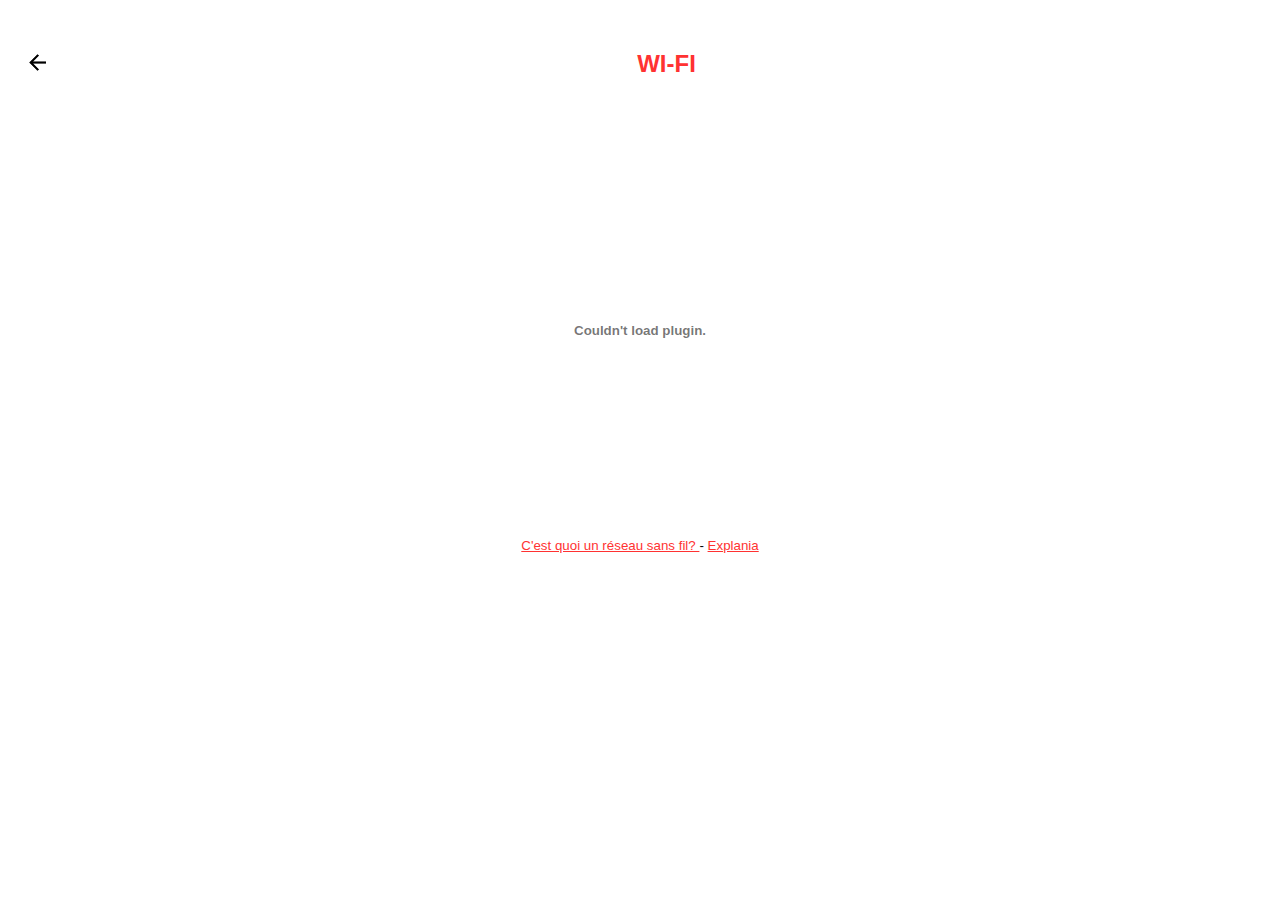
<file: pages/wifi.html>
<!DOCTYPE html PUBLIC "-//W3C//DTD HTML 4.01 TRansitional//EN">
<HTML>
<HEAD>
  <TITLE>Wi-Fi</TITLE>
  <META http-equiv=Content-Type content="text/html; charset=UTF8">
  <LINK rel="stylesheet" type="text/css" href="/css/celine.css">
  <SCRIPT>
    (function(i,s,o,g,r,a,m){i['GoogleAnalyticsObject']=r;i[r]=i[r]||function(){
    (i[r].q=i[r].q||[]).push(arguments)},i[r].l=1*new Date();a=s.createElement(o),
    m=s.getElementsByTagName(o)[0];a.async=1;a.src=g;m.parentNode.insertBefore(a,m)
    })(window,document,'script','https://www.google-analytics.com/analytics.js','ga');
    ga('create', 'UA-203777-7', 'auto');
    ga('send', 'pageview');
  </SCRIPT>
</HEAD>

<BODY>
  
  <P><A HREF="http://c-coppens.github.io/index.html"><img SRC="/img/retour.png" ALIGN="left" BORDER="0" WIDTH="25" /></A></P>
  
  <CENTER>
  
  <H1>WI-FI</H1>
  <BR><BR><BR>
  
  <!-- VIDEO DEBUT -->
    <object classid="clsid:d27cdb6e-ae6d-11cf-96b8-444553540000" codebase="http://download.macromedia.com/pub/shockwave/cabs/flash/swflash.cab#version=9,0,0,0" width="700" height="415" align="middle" id="animation122">
      <param name="movie" value="http://www.explania.com/api/1.0/?method=animations.getPlayer" />
      <param name="allowFullScreen" value="true" /><param name="allowscriptaccess" value="always" />
      <param name="quality" value="high" /><param name="bgcolor" value="#ffffff" /><param name="wmode" value="transparent" />
      <param name="FlashVars" value="id=122&language=fr&embedded=true&type=animation" />
      <embed src="http://www.explania.com/api/1.0/?method=animations.getPlayer" type="application/x-shockwave-flash" allowscriptaccess="always" wmode="transparent" allowfullscreen="true" width="700" height="415" bgcolor="#ffffff" flashvars="id=122&language=fr&embedded=true&type=animation"></embed>
      </object>
      <br />
      <a href="http://www.explania.com/fr/chaines/materiel-reseaux/detail/cest-quoi-un-reseau-sans-fil">C'est quoi un réseau sans fil? </a> - <a href="http://www.explania.com">Explania</a>
    <!-- VIDEO FIN -->
  
  </CENTER>

</BODY>
</HTML>
</file>
<file: css/celine.css>
body {
margin-top: 50px;
margin-left: auto;
margin-right: auto; 
font-family: "Segoe UI Light", Verdana, Helvetica, sans-serif;
font-size: 10pt;
}

p {
margin-left: 25px;
margin-right: 400px;
}

objet {
color:rgb(0,128,255);
margin: 0px; 
padding: 0px;
font-size: 14pt;
}

techno {
color:rgb(255,50,50);
margin: 0px; 
padding: 0px;
font-size: 12pt;
}

auteur {
color:rgb(255,50,50);
margin: 0px; 
padding: 0px; 
}

TR {
font-size: 10pt;  
}


H1  { 
text-decoration: none;
color:rgb(255,50,50);
font-size: 18pt;
margin: 0px; 
padding: 0px; 
}

H2  { 
text-decoration: none;
color:rgb(0,128,255);
font-size: 14pt;
margin: 0px;
padding: 1px; 
}

H3  { 
text-decoration: none;
color:rgb(0,128,255);
font-size: 14pt;
margin-left: 25px;
padding: 1px; 
}

H4  { 
text-decoration: none;
color:rgb(255,50,50);
font-size: 18pt;
margin-left: 25px;
padding: 1px; 
}

H5  { 
text-decoration: none;
color:rgb(0,128,255);
font-size: 12pt;
padding: 1px; 
}

H6  { 
text-decoration: none;
color:rgb(0,180,0);
font-size: 10pt;
padding: 1px; 
}

a:link      {color:rgb(255,50,50);}
a:visited   {color:rgb(255,50,50);}
a:hover     {color:rgb(0,180,0);}
a:active    {color:rgb(255,50,50);}
</file>
